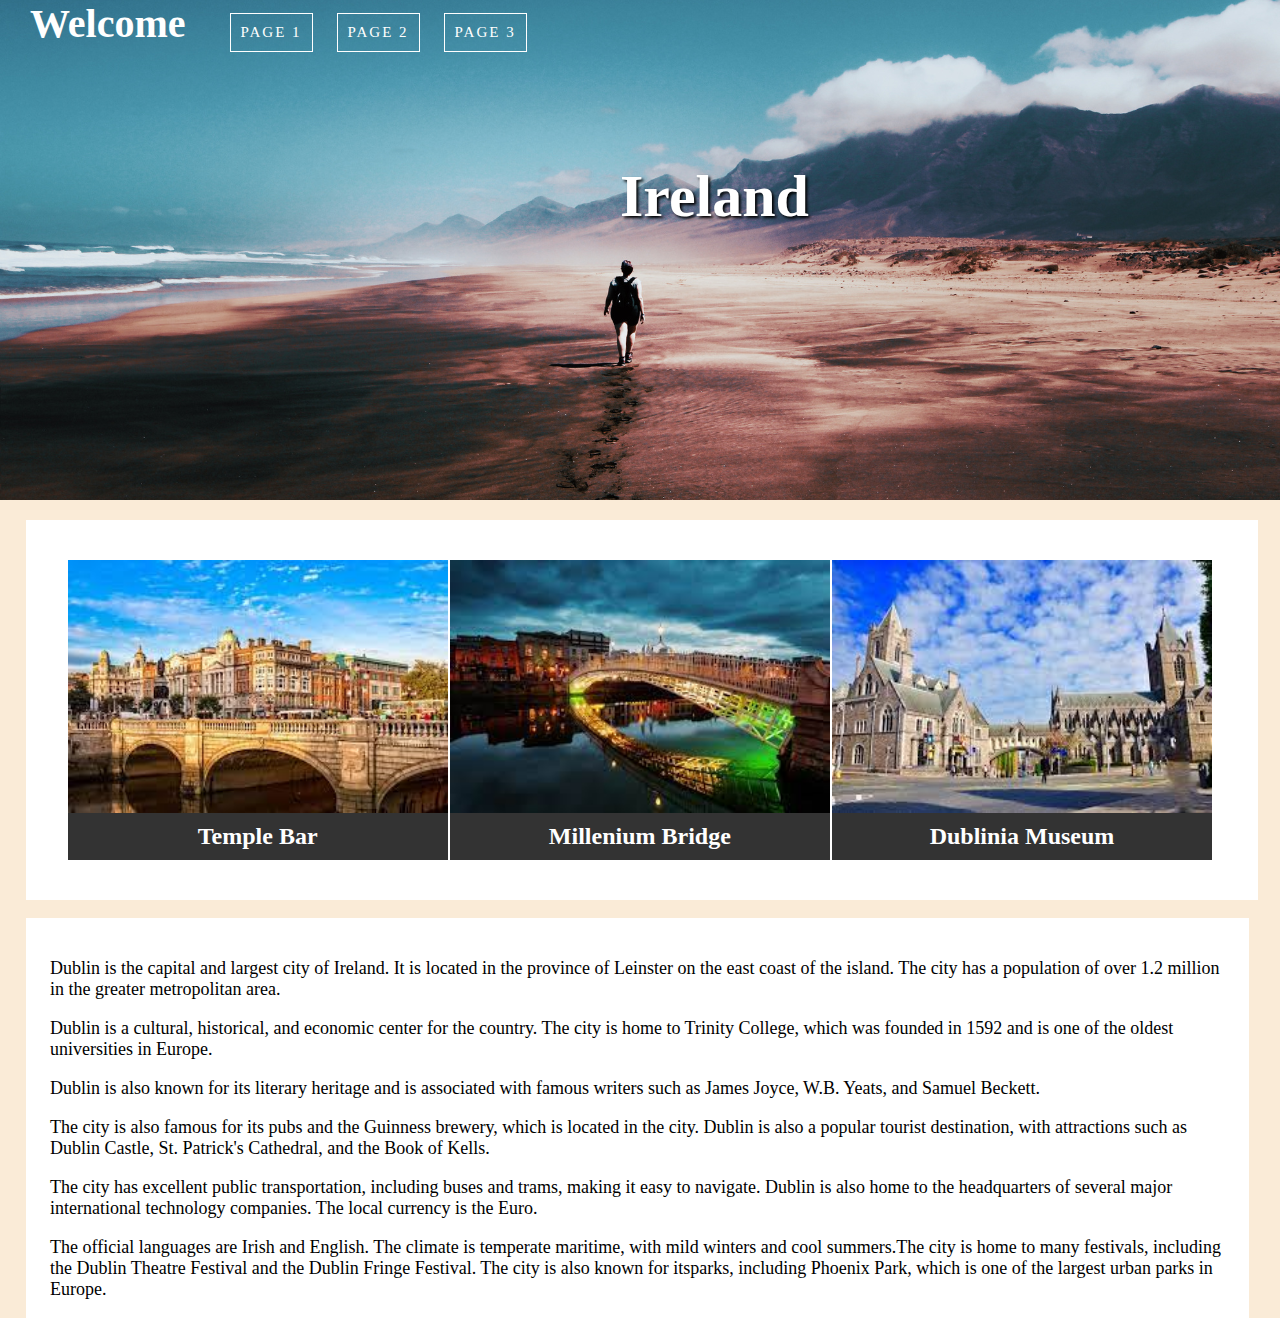
<file: Dublin/index.html>
<!DOCTYPE html>
<html lang="en">
<head>
    <meta charset="UTF-8">
    <meta http-equiv="X-UA-Compatible" content="IE=edge">
    <meta name="viewport" content="width=device-width, initial-scale=1.0">
    <title>Ireland</title>
    <link rel="stylesheet" href="style.css">
</head>
<body>
  <header>
    <div class="head">
      <div class="cab">
        <h1>Welcome</h1>
        <a href="page2.html">page 1</a> 
        <a href="page2.html">Page 2</a>
        <a href="page2.html">Page 3</a>
        </div>
      <div class="title"> 
        <h1>Ireland</h1>
      </div>
    </div>
  </header>
  <main> 
    <div class="main">  
      <div class="dd">
        <img src="./imagens/dublin.jpeg" alt="famous bar in Ireland" class="imagem">
        <h2>Temple Bar</h2>
      </div>
      <div class="dd">
        <img src="./imagens/bridge.jpeg" alt="Millenium Bridge" class="imagem">
        <h2>Millenium Bridge</h2>
      </div>
      <div class="dd">
        <img src="./imagens/Dublinia.jpeg" alt="Vikinks Museum" class="imagem">
        <h2>Dublinia Museum</h2>
      </div>
    </div>    
  <div class="extra">
    <div class="cont">
      <p class="first">Dublin is the capital and largest city of Ireland. It is located in the province of Leinster on the east coast of the island. The city has a population of over 1.2 million in the greater metropolitan area. 
      <p> Dublin is a cultural, historical, and economic center for the country. The city is home to Trinity College, which was founded in 1592 and is one of the oldest universities in Europe. </p>
      <p> Dublin is also known for its literary heritage and is associated with famous writers such as James  Joyce, W.B. Yeats, and Samuel Beckett.</p>
      <p>The city is also famous for its pubs and the Guinness brewery, which is located in the city. Dublin is also a popular tourist destination, with attractions such as Dublin Castle, St. Patrick's Cathedral, and the Book of Kells.</p>   
      <p> The city has excellent public transportation, including buses and trams, making it easy to navigate. Dublin is also home to the headquarters of several major international technology companies. The local currency is the Euro.</p> 
      <p> The official languages are Irish and English. The climate is temperate maritime, with mild winters and cool summers.The city is home to many festivals, including the Dublin Theatre Festival and the Dublin Fringe Festival.
         The city is also known for itsparks, including Phoenix Park, which is one of the largest urban parks in Europe. </p>
    </div>  
  </div>  
  </main>
</body>
</html>
</file>
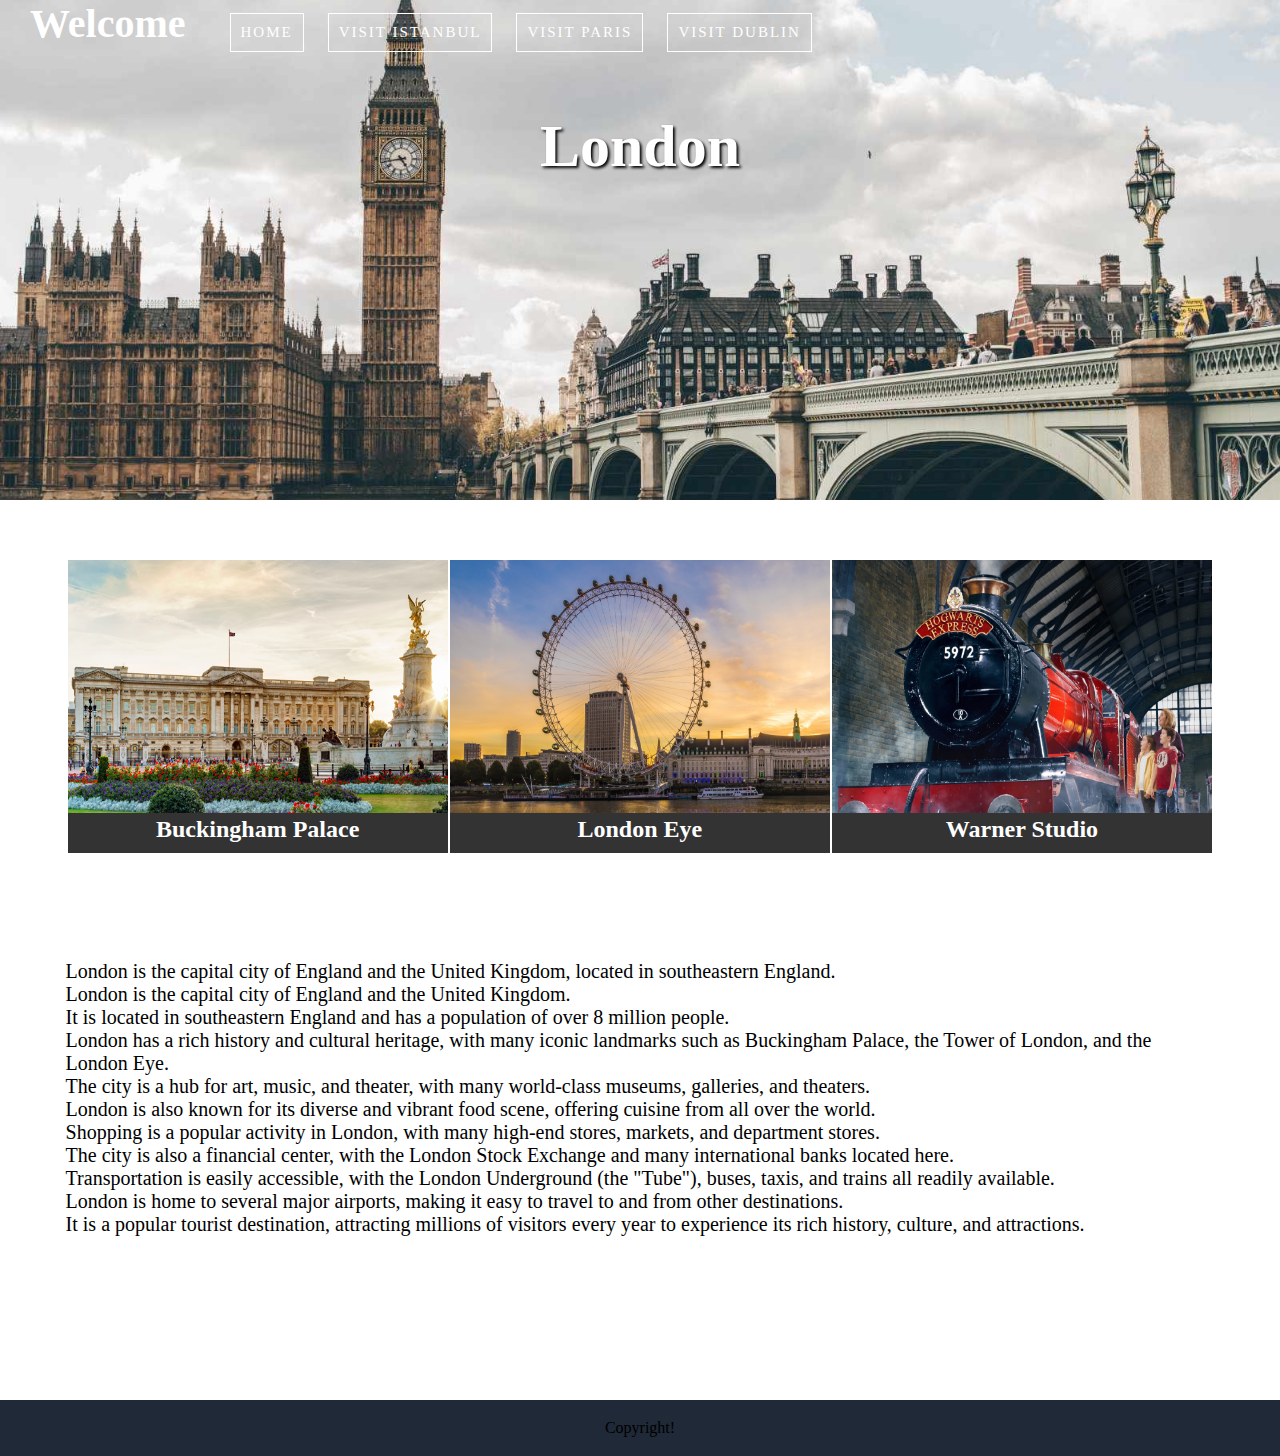
<file: pages/London/london.html>
<!DOCTYPE html>
<html lang="en">
<head>
    <meta charset="UTF-8">
    <meta http-equiv="X-UA-Compatible" content="IE=edge">
    <meta name="viewport" content="width=device-width, initial-scale=1.0">
    <title>London</title>
    <link rel="stylesheet" href="style.css">
</head>
<body>
  <header>
    <div class="cab">
      <h1>Welcome</h1>
      <a href="../../index.html">Home</a> 
      <a href="../istanbul/istanbul.html">Visit Istanbul</a>
      <a href="../Paris/paris.html">Visit Paris</a>
      <a href="../Dublin/index.html">Visit Dublin</a>
    </div>
    <h2>London</h2>
  </header>
  <main> 
    <div class="cards">
      <img src="./img/buckingham.jpeg" alt="Buckingham Palace" class="imagem">
      <h2>Buckingham Palace</h2>
    </div>
    <div class="cards">
      <img src="./img/londonEye.jpeg" alt="London Eye" class="imagem">
      <h2>London Eye</h2>
    </div>
    <div class="cards">
    <img src="./img/warnerStudio.jpeg" alt="Warner Bros Studio" class="imagem">
      <h2>Warner Studio</h2>
    </div>   
    <div class="cont">
      <p class="first">London is the capital city of England and the United Kingdom, located in southeastern England.
        <p>London is the capital city of England and the United Kingdom.</p>
        <p>It is located in southeastern England and has a population of over 8 million people.</p>
        <p>London has a rich history and cultural heritage, with many iconic landmarks such as Buckingham Palace, the Tower of London, and the London Eye.</p>
        <p>The city is a hub for art, music, and theater, with many world-class museums, galleries, and theaters.</p>
        <p>London is also known for its diverse and vibrant food scene, offering cuisine from all over the world.</p>
        <p>Shopping is a popular activity in London, with many high-end stores, markets, and department stores.</p>
        <p>The city is also a financial center, with the London Stock Exchange and many international banks located here.</p>
        <p>Transportation is easily accessible, with the London Underground (the "Tube"), buses, taxis, and trains all readily available.</p>
        <p>London is home to several major airports, making it easy to travel to and from other destinations.</p>
        <p>It is a popular tourist destination, attracting millions of visitors every year to experience its rich history, culture, and attractions.</p>
  </main>
    <footer>
        <p>Copyright!</p>
    </footer> 
</body>
</html>
</file>
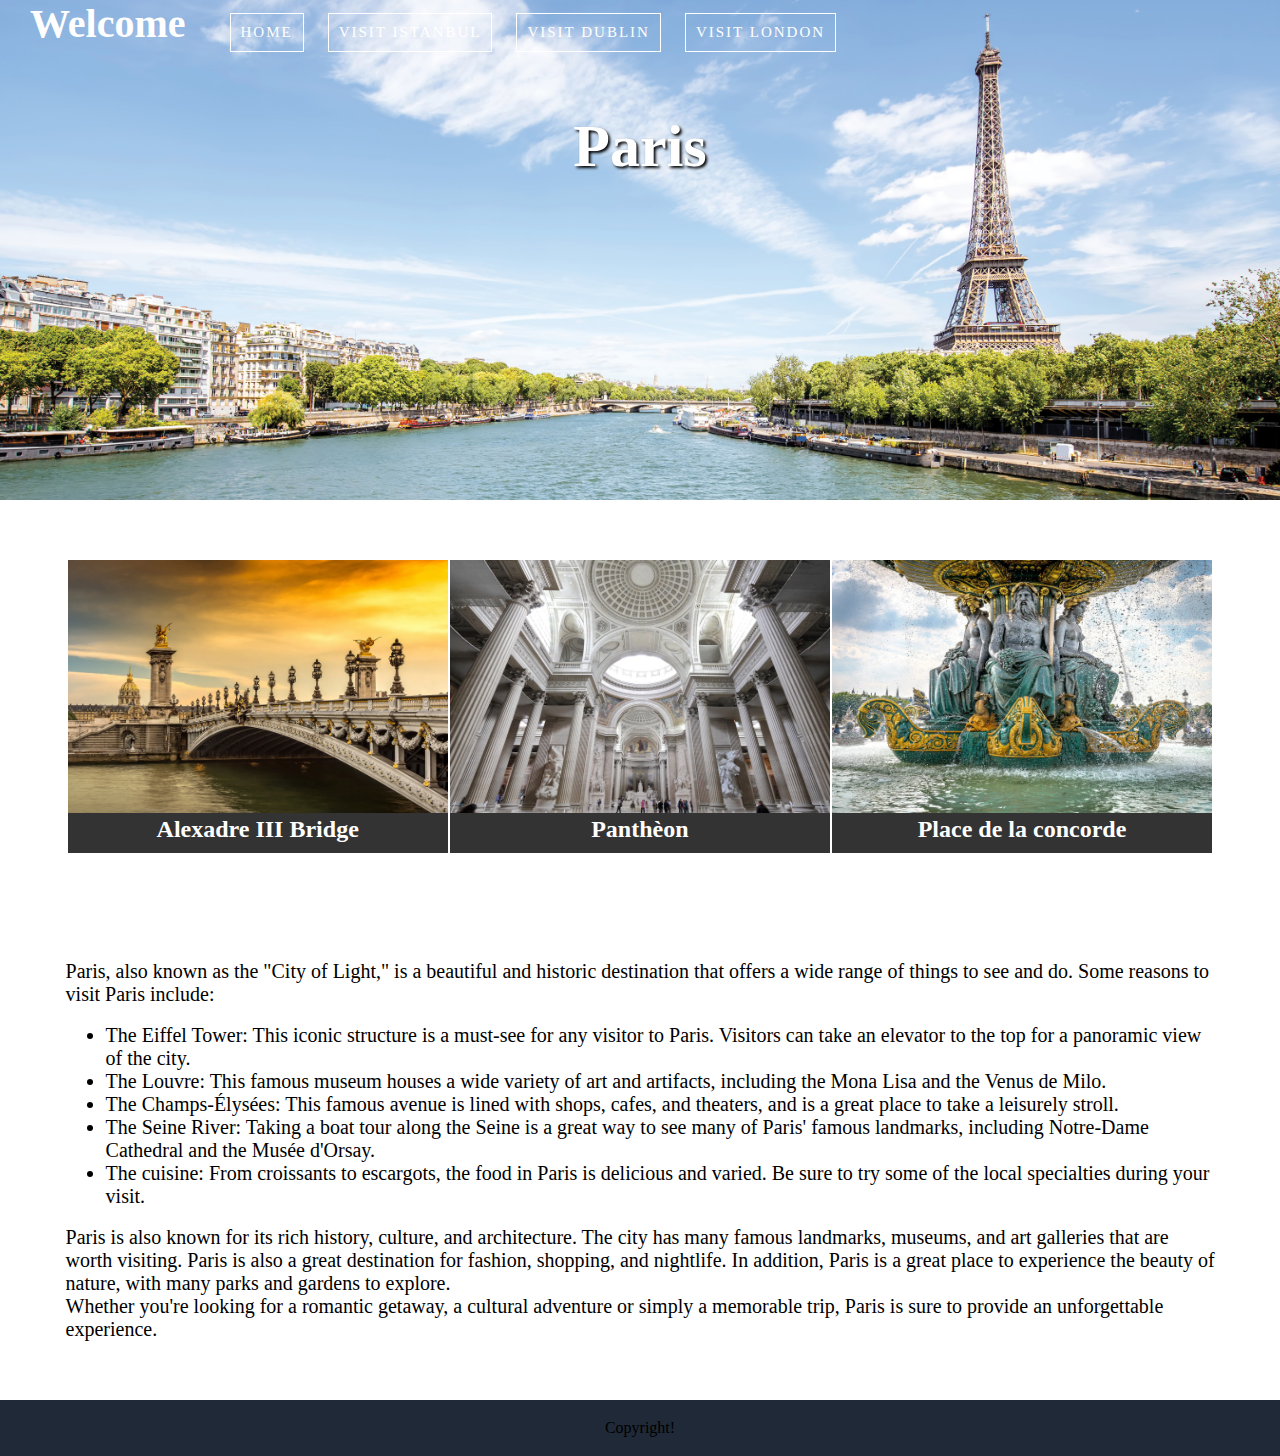
<file: pages/Paris/paris.html>
<!DOCTYPE html>
<html lang="en">
<head>
    <meta charset="UTF-8">
    <meta http-equiv="X-UA-Compatible" content="IE=edge">
    <meta name="viewport" content="width=device-width, initial-scale=1.0">
    <title>Paris</title>
    <link rel="stylesheet" href="style.css">
</head>
<body>
  <header>
    <div class="cab">
      <h1>Welcome</h1>
      <a href="../../index.html">Home</a> 
      <a href="../istanbul/istanbul.html">Visit Istanbul</a>
      <a href="../Dublin/index.html">Visit Dublin</a>
      <a href="../London/london.html">Visit London</a>
    </div>
    <h2>Paris</h2>
  </header>
  <main> 
    <div class="cards">
      <img src="./imagens/pont alexandreIII.webp" alt="Alenxdre III Bridge" class="imagem">
      <h2>Alexadre III Bridge</h2>
    </div>
    <div class="cards">
      <img src="./imagens/pantheon.webp" alt="pantheon" class="imagem">
      <h2>Panthèon</h2>
    </div>
    <div class="cards">
    <img src="./imagens/place de la concorde.webp" alt="Place de la concorde" class="imagem">
      <h2>Place de la concorde</h2>
    </div>   
    <div class="cont">
        <p class="first">Paris, also known as the "City of Light," is a beautiful and historic destination that offers a wide range of things to see and do. Some reasons to visit Paris include:</p>
        <br>
        <ul>
          <li>The Eiffel Tower: This iconic structure is a must-see for any visitor to Paris. Visitors can take an elevator to the top for a panoramic view of the city.</li>
          <li>The Louvre: This famous museum houses a wide variety of art and artifacts, including the Mona Lisa and the Venus de Milo.</li>
          <li>The Champs-Élysées: This famous avenue is lined with shops, cafes, and theaters, and is a great place to take a leisurely stroll.</li>
          <li>The Seine River: Taking a boat tour along the Seine is a great way to see many of Paris' famous landmarks, including Notre-Dame Cathedral and the Musée d'Orsay.</li>
          <li>The cuisine: From croissants to escargots, the food in Paris is delicious and varied. Be sure to try some of the local specialties during your visit. </li>
        </ul>
        <br>
        <p>Paris is also known for its rich history, culture, and architecture. The city has many famous landmarks, museums, and art galleries that are worth visiting. Paris is also a great destination for fashion, shopping, and nightlife. In addition, Paris is a great place to experience the beauty of nature, with many parks and gardens to explore.
        </p>
        <p>Whether you're looking for a romantic getaway, a cultural adventure or simply a memorable trip, Paris is sure to provide an unforgettable experience. 
        </p>
        
        
  </main>
    <footer>
        <p>Copyright!</p>
    </footer> 
</body>
</html>
</file>
<file: Dublin/style.css>
@font-face {
    font-family: RobotoLightItalic;
    src: url(fonts/Roboto-LightItalic.ttf) format('truetype')
}

body{
background-color: antiquewhite;
margin: 0%;
font-family: serif;
}

.head{
  background-color: aquamarine ;
  background-image: url(./imagens/Beach.png);
  background-position: center;
  background-size: cover;
  height: 500px;
}

.cab h1 {  
    display: inline;
    position: center;
    color: rgb(255, 255, 255);
    padding: 30px;
    font-size: 40px;
}

.cab a {
    display: inline-block;
    padding: 10px;
    border: 1px solid white;
    background-color:rgba(255, 255, 255, 0);
    text-decoration: none;
    text-transform: uppercase;
    font-size: 15px;
    letter-spacing: 2px;
    color: white;
    margin: 10px 10px 10px 10px;
}

.cab a:hover{
    background-color:rgba(0,0,0,.7);
}

.title {
    align-items: center;
    margin: 100px 0px 0px 70px;
    display: block;
}

.title h1 {
    color: white;
    align-content: center;
    font-size: 60px;
    text-shadow: 2px 2px 3px black;
    margin: 100px 0px 0px 550px;
}


.main {
    width: 90%;
    margin-top: 20px;
    padding: 40px;
    height: 300px;
    background-color: white;
    overflow: auto;
    margin-left: 2%;
 }

.dd {
    float: left;
    width: 33%;
    height: auto;
    margin-left: 2px;
    margin-bottom: 0px;   
}

.dd h2 {
    background-color: rgba(0,0,0,.8);
    padding: 10px;
    display: block  ;
    margin: 0%;
    margin-top: -1%;
    color:  #FFF;
    text-align: center;   
}

.imagem {
   width: 100%;
   height:252.891px;
}

.main h1 {
    margin: 30px 0px 10px 45%;
    padding-top: 50px;
    letter-spacing: 3px;
    text-transform: uppercase;   
}

 .extra {
    display: block;
     height: 400px;
     margin: 0px 2.4% 0px 2%;
     background-color: rgb(255, 255, 255);  
 }

 .cont {
    margin: 0px 2% 0px 2%;
    text-align: left ;
    font-family: 'Times New Roman', Times, serif;
    font-size: 18px;
 }

 .first {
    padding-top: 40px;
 }
</file>
<file: pages/London/style.css>
@font-face {
    font-family: RobotoLightItalic;
    src: url(fonts/Roboto-LightItalic.ttf) format('truetype')
}

body{
    background-color: rgb(255, 255, 255);
    margin: 0%;
    font-family: serif;
}

header{
    background-image: url(./img/london.jpeg);
    background-position: center;
    background-size: cover;
    height: 500px;
}

.cab h1 {  
    display: inline;
    position: center;
    color: rgb(255, 255, 255);
    padding: 30px;
    font-size: 40px;
}

.cab a {
    display: inline-block;
    padding: 10px;
    border: 1px solid white;
    background-color:rgba(255, 255, 255, 0);
    text-decoration: none;
    text-transform: uppercase;
    font-size: 15px;
    letter-spacing: 2px;
    color: white;
    margin: 10px 10px 10px 10px;
}

.cab a:hover{
    background-color:rgba(0,0,0,.7);
}

header h2 {
    color: white;
    font-size: 60px;
    text-shadow: 2px 2px 3px black;
    text-align: center;
}

main {
    width: 90%;
    margin-top: 20px;
    padding: 40px;
    height: 800px;
    background-color: white;
    margin-left: 2%;
 }

.cards {
    float: left;
    width: 33%;
    height: auto;
    margin-left: 2px;
    margin-bottom: 0px;   
    border-radius: px;
}

.cards h2 {
    background-color: rgba(0,0,0,.8);
    padding: 10px;
    display: block  ;
    margin: 0%;
    margin-top: -3%;
    color:  #FFF;
    text-align: center;   
}

.imagem {
   width: 100%;
   height:252.891px;
}

.main .h1 {
    margin: 30px 0px 10px 45%;
    padding-top: 50px;
    letter-spacing: 3px;
    text-transform: uppercase;   
}

.cont ul {
    margin: auto;
    text-align: left ;
    font-family: 'Times New Roman', Times, serif;
    font-size: 20px;
}

.first {
    margin: auto;
    text-align: left ;
    font-family: 'Times New Roman', Times, serif;
    font-size: 20px; 
    padding-top: 400px; 

}
.cont p {
    margin: auto;
    text-align: left ;
    font-family: 'Times New Roman', Times, serif;
    font-size: 20px;
}

footer{
    flex: 1;
    background-color: #1F2937;
    margin: auto;
    width: auto;
    text-align: center;
    padding: 3px;
}
</file>
<file: pages/Paris/style.css>
@font-face {
    font-family: RobotoLightItalic;
    src: url(fonts/Roboto-LightItalic.ttf) format('truetype')
}

body{
    background-color: rgb(255, 255, 255);
    margin: 0%;
    font-family: serif;
}

header{
    background-image: url(./imagens/Paris.jpeg);
    background-position: center;
    background-size: cover;
    height: 500px;
 

}

.cab h1 {  
    display: inline;
    position: center;
    color: rgb(255, 255, 255);
    padding: 30px;
    font-size: 40px;
}

.cab a {
    display: inline-block;
    padding: 10px;
    border: 1px solid white;
    background-color:rgba(255, 255, 255, 0);
    text-decoration: none;
    text-transform: uppercase;
    font-size: 15px;
    letter-spacing: 2px;
    color: white;
    margin: 10px 10px 10px 10px;
}

.cab a:hover{
    background-color:rgba(0,0,0,.7);
}

header h2 {
    color: white;
    font-size: 60px;
    text-shadow: 2px 2px 3px black;
    text-align: center;
}

main {
    width: 90%;
    margin-top: 20px;
    padding: 40px;
    height: 800px;
    background-color: white;
    margin-left: 2%;

 }

.cards {
    float: left;
    width: 33%;
    height: auto;
    margin-left: 2px;
    margin-bottom: 0px;   
    border-radius: px;
}

.cards h2 {
    background-color: rgba(0,0,0,.8);
    padding: 10px;
    display: block  ;
    margin: 0%;
    margin-top: -3%;
    color:  #FFF;
    text-align: center;   
    
}

.imagem {
   width: 100%;
   height:252.891px;
}

.main .h1 {
    margin: 30px 0px 10px 45%;
    padding-top: 50px;
    letter-spacing: 3px;
    text-transform: uppercase;   
}

.cont ul {
    margin: auto;
    text-align: left ;
    font-family: 'Times New Roman', Times, serif;
    font-size: 20px;
}

.first {
    margin: auto;
    text-align: left ;
    font-family: 'Times New Roman', Times, serif;
    font-size: 20px; 
    padding-top: 400px; 
}
.cont p {
    margin: auto;
    text-align: left ;
    font-family: 'Times New Roman', Times, serif;
    font-size: 20px;
}

footer{
    flex: 1;
    background-color: #1F2937;
    margin: auto;
    width: auto;
    text-align: center;
    padding: 3px;
}
</file>
